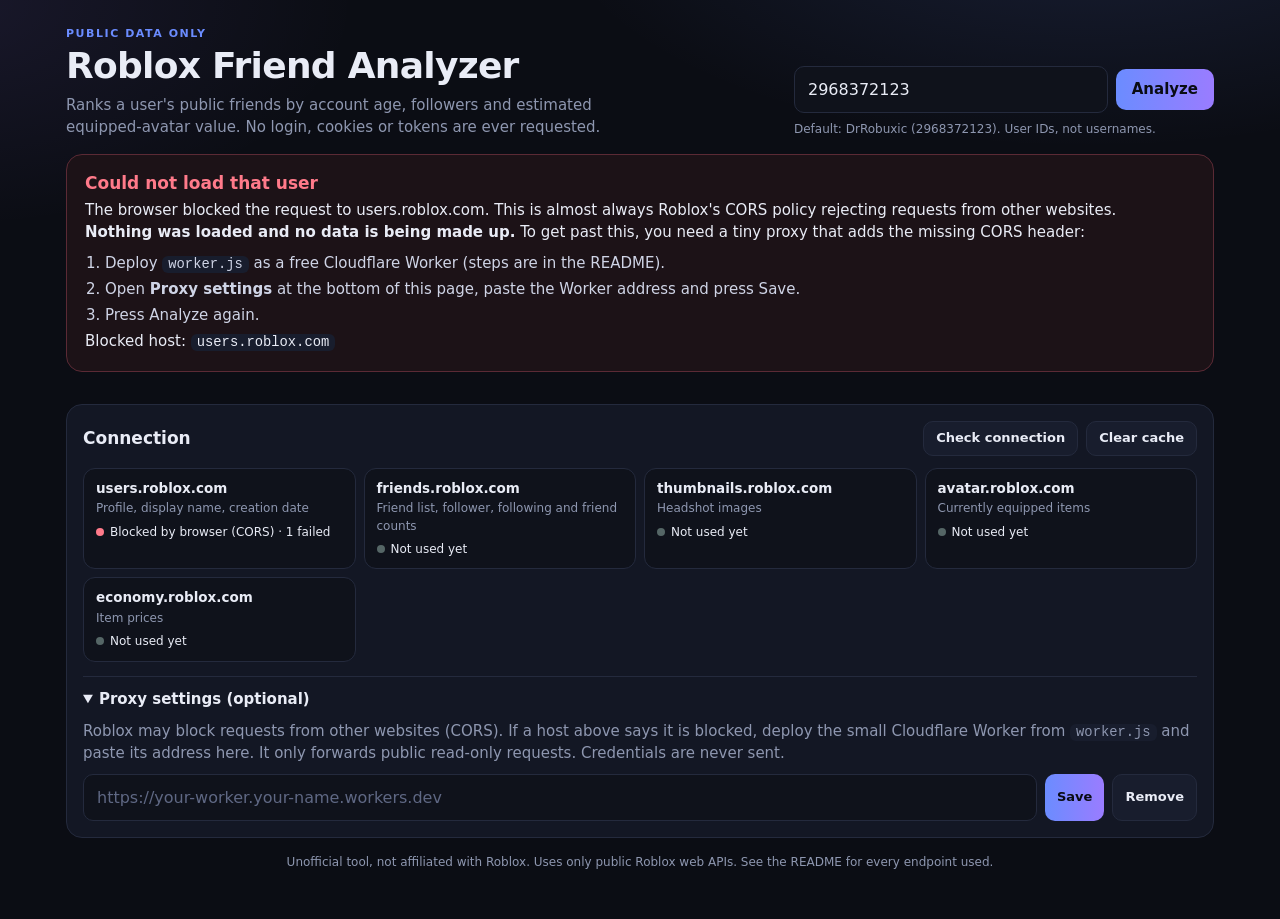
<file: index.html>
<!doctype html>
<html lang="en">
<head>
<meta charset="utf-8">
<meta name="viewport" content="width=device-width, initial-scale=1, viewport-fit=cover">
<meta name="color-scheme" content="dark">
<meta name="theme-color" content="#0b0d14">
<title>Roblox Friend Analyzer</title>
<link rel="stylesheet" href="styles.css">
</head>
<body>
<div class="shell">

  <header class="top">
    <div class="brand">
      <span class="eyebrow">Public data only</span>
      <h1>Roblox Friend Analyzer</h1>
      <p class="lede">Ranks a user's public friends by account age, followers and estimated equipped-avatar value. No login, cookies or tokens are ever requested.</p>
    </div>
    <form id="lookup" class="lookup" autocomplete="off">
      <label for="userId" class="sr">Roblox User ID</label>
      <input id="userId" name="userId" inputmode="numeric" pattern="[0-9]*" placeholder="Roblox User ID" aria-describedby="idHint">
      <button id="analyzeBtn" type="submit" class="btn primary">Analyze</button>
      <button id="cancelBtn" type="button" class="btn" hidden>Cancel</button>
      <span id="idHint" class="hint">Default: DrRobuxic (2968372123). User IDs, not usernames.</span>
    </form>
  </header>

  <section id="fatal" class="panel fatal" hidden aria-live="polite"></section>
  <section id="notices" class="notices" aria-live="polite"></section>

  <section id="progress" class="panel progress" hidden aria-label="Progress"></section>

  <section id="profileCard" class="panel profile" hidden></section>

  <section id="stats" class="stats" hidden aria-label="Summary"></section>

  <section id="results" class="panel results" hidden>
    <div class="results-head">
      <div>
        <h2>Friends</h2>
        <p id="countLine" class="muted"></p>
      </div>
      <div class="controls">
        <label for="search" class="sr">Search friends</label>
        <input id="search" type="search" placeholder="Search username, display name or ID" autocomplete="off">
      </div>
    </div>

    <div class="boards" role="group" aria-label="Leaderboards">
      <div id="chips" class="chips"></div>
      <button id="dirBtn" type="button" class="btn small" aria-label="Toggle sort direction">Descending</button>
    </div>

    <div class="table-wrap">
      <table id="table">
        <thead>
          <tr>
            <th class="rank">#</th>
            <th data-sort="displayName" scope="col">Friend</th>
            <th data-sort="id" class="hide-sm" scope="col">User ID</th>
            <th data-sort="online" class="hide-sm" scope="col">Status</th>
            <th data-sort="created" class="hide-sm" scope="col">Created</th>
            <th data-sort="created" class="hide-sm" scope="col">Age</th>
            <th data-sort="followers" class="num" scope="col">Followers</th>
            <th data-sort="avatarValue" class="num" scope="col">Avatar value<span class="est">est.</span></th>
            <th data-sort="items" class="num hide-sm" scope="col">Items</th>
          </tr>
        </thead>
        <tbody id="tbody"></tbody>
      </table>
    </div>
    <div id="emptyState" class="empty" hidden></div>
    <div class="more"><button id="moreBtn" type="button" class="btn" hidden>Show more</button></div>
    <p class="footnote">Avatar value is the estimated current Robux price of the items a friend has equipped right now. It is not inventory wealth and says nothing about how many Robux someone owns. Items without a public price are shown as Unavailable and left out of the total.</p>
  </section>

  <section class="panel api" id="apiPanel">
    <div class="api-head">
      <h2>Connection</h2>
      <div class="api-actions">
        <button id="checkBtn" type="button" class="btn small">Check connection</button>
        <button id="retryBtn" type="button" class="btn small" hidden>Retry failed</button>
        <button id="clearCacheBtn" type="button" class="btn small">Clear cache</button>
      </div>
    </div>
    <ul id="hosts" class="hosts"></ul>

    <details id="settings" class="settings">
      <summary>Proxy settings (optional)</summary>
      <p class="muted">Roblox may block requests from other websites (CORS). If a host above says it is blocked, deploy the small Cloudflare Worker from <code>worker.js</code> and paste its address here. It only forwards public read-only requests. Credentials are never sent.</p>
      <form id="workerForm" class="worker-form">
        <label for="workerUrl" class="sr">Worker URL</label>
        <input id="workerUrl" type="url" placeholder="https://your-worker.your-name.workers.dev">
        <button type="submit" class="btn small primary">Save</button>
        <button id="workerClear" type="button" class="btn small">Remove</button>
      </form>
    </details>
  </section>

  <footer class="foot">Unofficial tool, not affiliated with Roblox. Uses only public Roblox web APIs. See the README for every endpoint used.</footer>
</div>

<div id="modal" class="modal" hidden>
  <div class="modal-backdrop" data-close></div>
  <div class="modal-card" role="dialog" aria-modal="true" aria-labelledby="modalTitle" tabindex="-1">
    <button class="modal-x" type="button" data-close aria-label="Close">&times;</button>
    <div id="modalBody"></div>
  </div>
</div>

<div id="toasts" class="toasts" aria-live="polite"></div>

<script src="app.js"></script>
</body>
</html>
</file>
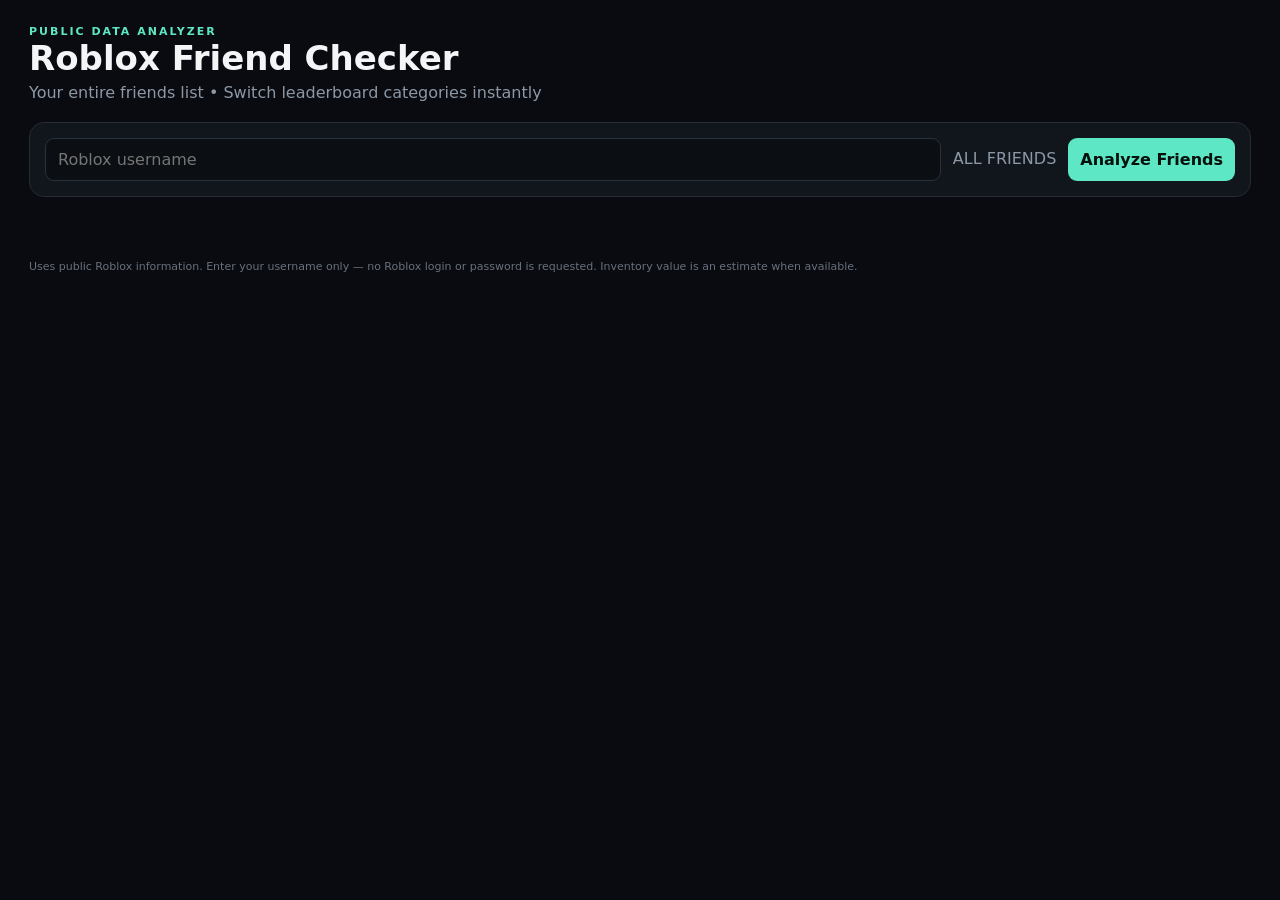
<file: index.html.html>
<!doctype html><html><head><meta charset="utf-8"><meta name="viewport" content="width=device-width,initial-scale=1"><title>Roblox Friend Checker</title><style>
*{box-sizing:border-box}body{margin:0;background:#090b10;color:#f3f5f7;font-family:system-ui,-apple-system,Segoe UI,sans-serif}.wrap{max-width:1250px;margin:auto;padding:25px 14px 50px}h1{font-size:34px;margin:0 0 5px}.sub,.muted{color:#8d98a6}.eyebrow{color:#5ee7c4;font-size:11px;font-weight:800;letter-spacing:2px}.panel,.card{background:#11151c;border:1px solid #252c36;border-radius:15px}.controls{padding:15px;margin:20px 0;display:flex;gap:10px;flex-wrap:wrap}input,select,button{background:#0b0e13;color:white;border:1px solid #29313c;border-radius:9px;padding:11px 12px;font:inherit}input{flex:1;min-width:210px}button{background:#5ee7c4;color:#06100d;border:0;font-weight:800;cursor:pointer}button:disabled{opacity:.5}.status{min-height:28px;color:#8d98a6}.error{color:#ff9d9d!important}.ok{color:#5ee7c4!important}.profile{padding:16px;display:flex;gap:15px;align-items:center}.profile img{width:70px;height:70px;border-radius:13px}.profile h2{margin:0 0 4px}.stats{display:grid;grid-template-columns:repeat(5,1fr);gap:10px;margin:12px 0}.card{padding:14px}.label{font-size:10px;color:#8d98a6;text-transform:uppercase;letter-spacing:1px}.value{font-size:20px;font-weight:800;margin-top:5px}.toolbar{padding:14px 16px;display:flex;justify-content:space-between;align-items:center}.toolbar h2{margin:0}.table{overflow:auto}.panel{overflow:hidden}table{width:100%;border-collapse:collapse;min-width:850px}th,td{text-align:left;padding:11px 13px;border-bottom:1px solid #252c36;font-size:13px}th{font-size:10px;color:#8d98a6;text-transform:uppercase}.person{display:flex;align-items:center;gap:9px}.person img{width:36px;height:36px;border-radius:8px}.person small{display:block;color:#8d98a6}.hidden{display:none}footer{font-size:11px;color:#68717d;margin-top:15px}@media(max-width:750px){.stats{grid-template-columns:repeat(2,1fr)}}</style></head><body><div class="wrap"><div class="eyebrow">PUBLIC DATA ANALYZER</div><h1>Roblox Friend Checker</h1><div class="sub">Your entire friends list • Switch leaderboard categories instantly</div><div class="panel controls"><input id="username" placeholder="Roblox username"><div class="muted" style="padding:11px 2px">ALL FRIENDS</div><button id="go">Analyze Friends</button></div><div id="status" class="status"></div><div id="profile" class="panel hidden"></div><div id="stats" class="stats hidden"></div><div id="results" class="panel hidden"><div class="toolbar"><h2>Rankings</h2><select id="sort"><option value="composite">Composite</option><option value="followers">Followers</option><option value="inventory">Inventory</option><option value="fame">Fame percentile</option><option value="wealth">Wealth percentile</option></select></div><div class="table"><table><thead><tr><th>#</th><th>Friend</th><th>Followers</th><th>Friends</th><th>Account age</th><th>Inventory</th><th>Fame</th><th>Wealth</th><th>Composite</th></tr></thead><tbody id="body"></tbody></table></div></div><footer>Uses public Roblox information. Enter your username only — no Roblox login or password is requested. Inventory value is an estimate when available.</footer></div>
<script>
const $=x=>document.getElementById(x),cache={};const esc=x=>String(x??"").replace(/[&<>"']/g,c=>({"&":"&amp;","<":"&lt;",">":"&gt;",'"':"&quot;","'":"&#39;"}[c]));const fmt=x=>x==null?"—":Number(x).toLocaleString();const robux=x=>x==null?"Unknown":"R$ "+Math.round(x).toLocaleString();const age=d=>{if(d==null)return"—";let y=Math.floor(d/365),m=Math.floor(d%365/30);return y?`${y}y ${m}m`:`${m}m`};
async function api(u,o){try{let r=await fetch(u,o);if(!r.ok)throw Error("Roblox API returned "+r.status);return await r.json()}catch(e){throw Error("Could not reach Roblox. Open this file in Chrome, Edge, or Safari and make sure you are online. "+(e.message||e))}}async function resolve(n){let d=await api("https://users.roblox.com/v1/users/search?keyword="+encodeURIComponent(n)+"&limit=10");let a=d.data||[];let exact=a.find(x=>(x.name||"").toLowerCase()===n.toLowerCase());if(!exact)throw Error("Roblox user not found. Check the username spelling.");return exact}async function user(id){return api("https://users.roblox.com/v1/users/"+id)}async function count(u){try{return(await api(u)).count??null}catch{return null}}async function avatar(id){try{return(await api("https://thumbnails.roblox.com/v1/users/avatar-headshot?userIds="+id+"&size=150x150&format=Png&isCircular=false")).data?.[0]?.imageUrl||""}catch{return""}}async function friends(id){
  let o=[],c="";
  do{
    let q=new URLSearchParams({limit:"100",sortOrder:"Asc"});
    if(c)q.set("cursor",c);
    let d=await api("https://friends.roblox.com/v1/users/"+id+"/friends?"+q);
    o.push(...(d.data||[])); c=d.nextPageCursor||"";
    $("status").textContent=`Loading all friends… ${o.length}`;
  }while(c);
  return o;
}async function inv(id){try{let d=await api("https://inventory.roblox.com/v1/users/"+id+"/assets/collectibles?sortOrder=Asc&limit=100"),v=0,k=0;for(let x of d.data||[]){let p=[x.recentAveragePrice,x.recentPrice,x.averagePrice,x.price].find(v=>Number.isFinite(Number(v))&&Number(v)>=0);if(p!==undefined){v+=Number(p);k++}}return{count:d.data?.length??0,value:k?v:null}}catch{return{count:null,value:null}}}function pct(a,v){if(v==null||!a.length)return null;if(a.length===1)return 100;return(a.filter(x=>x<=v).length-1)/(a.length-1)*100}
async function analyze(){let n=$("username").value.trim();if(!n){$("status").textContent="Enter a Roblox username first.";return;}$("go").disabled=true;$("status").textContent="Loading public Roblox data…";try{let root=await resolve(n),me=await user(root.id),fs=await friends(root.id),av=await avatar(me.id),rows=[];for(let i=0;i<fs.length;i+=5){$("status").textContent=`Analyzing friends ${Math.min(i+5,fs.length)}/${fs.length}…`;rows.push(...await Promise.all(fs.slice(i,i+5).map(async f=>{let[u,fol,following,fc,a,iv]=await Promise.all([user(f.id),count("https://friends.roblox.com/v1/users/"+f.id+"/followers/count"),count("https://friends.roblox.com/v1/users/"+f.id+"/followings/count"),count("https://friends.roblox.com/v1/users/"+f.id+"/friends/count"),avatar(f.id),inv(f.id)]);return{id:f.id,username:u.name,displayName:u.displayName,created:u.created,days:Math.floor((Date.now()-new Date(u.created))/86400000),followers:fol,following,friendCount:fc,avatar:a,inv:iv}})))}let fv=rows.map(x=>x.followers).filter(x=>x!=null),wv=rows.map(x=>x.inv.value).filter(x=>x!=null);rows.forEach(x=>{x.fp=pct(fv,x.followers);x.wp=pct(wv,x.inv.value);x.cp=x.fp!=null&&x.wp!=null?(x.fp+x.wp)/2:null});cache.data={me,av,rows,fv,wv};render();$("status").className="status ok";$("status").textContent="Done."}catch(e){$("status").className="status error";$("status").textContent=e.message+" Roblox may be rate-limiting requests. Wait a moment and try again."}finally{$("go").disabled=false}}
function render(){let d=cache.data,m=d.me;$("profile").classList.remove("hidden");$("profile").innerHTML=`<div class="profile">${d.av?`<img src="${esc(d.av)}">`:""}<div><div class="eyebrow">ANALYZED ACCOUNT</div><h2>${esc(m.displayName)} <span class="muted">@${esc(m.name)}</span></h2><div class="muted">UserId ${m.id} • Created ${new Date(m.created).toLocaleDateString()}</div></div></div>`;let avg=d.fv.length?d.fv.reduce((a,b)=>a+b,0)/d.fv.length:null,total=d.wv.length?d.wv.reduce((a,b)=>a+b,0):null;$("stats").classList.remove("hidden");$("stats").innerHTML=[["Friends scanned",d.rows.length],["Avg. followers",fmt(avg)],["Median followers",fmt(d.fv.length?[...d.fv].sort((a,b)=>a-b)[Math.floor(d.fv.length/2)]:null)],["Wealth known",d.wv.length+"/"+d.rows.length],["Known inventory",robux(total)]].map(x=>`<div class="card"><div class="label">${x[0]}</div><div class="value">${x[1]}</div></div>`).join("");$("results").classList.remove("hidden");draw()}
function draw(){let m=$("sort").value,r=[...cache.data.rows],key=x=>m==="followers"?x.followers??-1:m==="inventory"?x.inv.value??-1:m==="fame"?x.fp??-1:m==="wealth"?x.wp??-1:x.cp??-1;r.sort((a,b)=>key(b)-key(a));$("body").innerHTML=r.map((x,i)=>`<tr><td>${i+1}</td><td><div class="person">${x.avatar?`<img src="${esc(x.avatar)}">`:""}<div><b>${esc(x.displayName)}</b><small>@${esc(x.username)}</small></div></div></td><td>${fmt(x.followers)}</td><td>${fmt(x.friendCount)}</td><td>${age(x.days)}</td><td>${robux(x.inv.value)}${x.inv.count!=null?`<small>${fmt(x.inv.count)} collectibles</small>`:""}</td><td>${x.fp==null?"—":x.fp.toFixed(1)+"%"}</td><td>${x.wp==null?"—":x.wp.toFixed(1)+"%"}</td><td>${x.cp==null?"—":x.cp.toFixed(1)+"%"}</td></tr>`).join("")}
$("go").addEventListener("click",()=>analyze());$("sort").onchange=()=>cache.data&&draw();$("username").onkeydown=e=>e.key==="Enter"&&analyze();
</script></body></html>
</file>
<file: styles.css>
:root{
  --bg:#0b0d14;
  --bg2:#0f121b;
  --panel:#131724;
  --panel2:#181d2d;
  --line:#242a3d;
  --text:#e9ecf6;
  --muted:#8e97b0;
  --blue:#6b8cff;
  --violet:#9a7cff;
  --good:#4cd9a0;
  --warn:#f2b655;
  --bad:#ff7a8a;
  --grad:linear-gradient(90deg,#6b8cff,#9a7cff);
  color-scheme:dark;
}
*{box-sizing:border-box}
html{-webkit-text-size-adjust:100%}
body{
  margin:0;background:var(--bg);color:var(--text);
  font:15px/1.45 system-ui,-apple-system,"Segoe UI",Roboto,sans-serif;
  background-image:radial-gradient(900px 400px at 85% -10%,rgba(107,140,255,.14),transparent 60%),
                   radial-gradient(700px 380px at -5% 0%,rgba(154,124,255,.10),transparent 60%);
  background-repeat:no-repeat;
}
.shell{max-width:1180px;margin:0 auto;padding:max(22px,env(safe-area-inset-top)) 16px 48px;display:flex;flex-direction:column;gap:16px}
.sr{position:absolute;width:1px;height:1px;overflow:hidden;clip:rect(0 0 0 0);white-space:nowrap}
h1,h2,h3{margin:0;line-height:1.2}
h1{font-size:clamp(26px,5vw,36px);letter-spacing:-.02em}
h2{font-size:17px}
p{margin:0}
code{background:var(--panel2);padding:1px 6px;border-radius:6px;font-size:.92em}
a{color:var(--blue)}
.muted{color:var(--muted)}
.nowrap{white-space:nowrap}
.mono{font-family:ui-monospace,SFMono-Regular,Menlo,monospace;font-size:12.5px}
.na{color:var(--muted)}
[hidden]{display:none!important}

.top{display:grid;grid-template-columns:1fr minmax(0,420px);gap:20px;align-items:end}
.eyebrow{font-size:11px;font-weight:700;letter-spacing:.14em;text-transform:uppercase;color:var(--blue)}
.lede{color:var(--muted);margin-top:8px;max-width:60ch}
.lookup{display:flex;flex-wrap:wrap;gap:8px;align-items:center}
.lookup input{flex:1 1 180px;min-width:0}
.hint{flex-basis:100%;font-size:12px;color:var(--muted)}

input,button,select{font:inherit;color:inherit}
input{
  background:var(--bg2);border:1px solid var(--line);border-radius:10px;padding:11px 13px;
  font-size:16px;/* stops iOS zoom */
}
input::placeholder{color:#5f6884}
input:focus-visible,button:focus-visible,summary:focus-visible,tr:focus-visible,a:focus-visible{outline:2px solid var(--blue);outline-offset:2px}
.btn{
  background:var(--panel2);border:1px solid var(--line);border-radius:10px;padding:10px 16px;
  cursor:pointer;font-weight:600;
}
.btn:hover{border-color:#39415e}
.btn.primary{background:var(--grad);border:0;color:#0a0c14}
.btn.small{padding:7px 12px;font-size:13px}
.btn:disabled{opacity:.5;cursor:default}

.panel{background:var(--panel);border:1px solid var(--line);border-radius:16px}
.fatal{padding:18px;border-color:#5b2a35;background:#1c1217}
.fatal h2{color:var(--bad);margin-bottom:6px}
.fatal ol{margin:10px 0 0;padding-left:20px;color:#cfd4e6}
.fatal li{margin:4px 0}

.notices{display:flex;flex-direction:column;gap:8px}
.notice{padding:11px 14px;border-radius:12px;border:1px solid var(--line);background:var(--panel);font-size:14px}
.notice.warn{border-color:#5d4a22;background:#1d1910}
.notice.bad{border-color:#5b2a35;background:#1c1217}
.notice b{color:var(--text)}

.progress{padding:14px 16px;display:grid;gap:10px}
.bar-row{display:grid;grid-template-columns:minmax(0,230px) 1fr;gap:12px;align-items:center;font-size:13px}
.bar-row .lbl{color:var(--muted);white-space:nowrap;overflow:hidden;text-overflow:ellipsis}
.bar-row.active .lbl{color:var(--text)}
.bar-row.error .lbl{color:var(--bad)}
.track{height:8px;background:var(--bg2);border-radius:99px;overflow:hidden}
.fill{height:100%;width:0;background:var(--grad);border-radius:99px;transition:width .2s}
.bar-row.done .fill{background:var(--good)}
.bar-row.error .fill{background:var(--bad)}

.profile{padding:16px;display:flex;gap:14px;align-items:center}
.profile img,.ph{width:64px;height:64px;border-radius:14px;background:var(--panel2);object-fit:cover;flex:none}
.profile h2{font-size:20px}
.profile .sub{color:var(--muted);font-size:13px;margin-top:3px}

.stats{display:grid;grid-template-columns:repeat(4,minmax(0,1fr));gap:10px}
.stat{background:var(--panel);border:1px solid var(--line);border-radius:14px;padding:13px 14px;min-width:0}
.stat .k{font-size:11px;text-transform:uppercase;letter-spacing:.08em;color:var(--muted)}
.stat .v{font-size:20px;font-weight:750;margin-top:5px;font-variant-numeric:tabular-nums;overflow-wrap:anywhere}
.stat .s{font-size:12px;color:var(--muted);margin-top:2px;overflow:hidden;text-overflow:ellipsis;white-space:nowrap}
.stat.accent .v{background:var(--grad);-webkit-background-clip:text;background-clip:text;color:transparent}

.results{padding:16px}
.results-head{display:flex;justify-content:space-between;gap:14px;align-items:flex-end;flex-wrap:wrap}
.results-head .controls{flex:1 1 260px;max-width:380px}
.results-head input{width:100%}
.boards{display:flex;gap:10px;align-items:center;justify-content:space-between;margin:14px 0 10px;flex-wrap:wrap}
.chips{display:flex;gap:6px;flex-wrap:wrap}
.chip{
  background:var(--bg2);border:1px solid var(--line);border-radius:99px;padding:6px 12px;font-size:13px;cursor:pointer;color:var(--muted);
}
.chip[aria-pressed="true"]{background:rgba(107,140,255,.16);border-color:var(--blue);color:var(--text)}

.table-wrap{overflow-x:auto;border:1px solid var(--line);border-radius:12px}
table{width:100%;border-collapse:collapse;min-width:0}
th,td{padding:10px 12px;text-align:left;border-bottom:1px solid var(--line);font-size:13.5px;vertical-align:middle}
th{
  position:sticky;top:0;background:var(--panel2);font-size:11px;text-transform:uppercase;letter-spacing:.07em;color:var(--muted);
  cursor:pointer;user-select:none;white-space:nowrap;
}
th.rank{cursor:default}
th[aria-sort="ascending"]::after{content:" \25B2";color:var(--blue)}
th[aria-sort="descending"]::after{content:" \25BC";color:var(--blue)}
th .est{margin-left:5px;font-size:9px;color:var(--violet)}
td.rank{color:var(--muted);width:44px;font-variant-numeric:tabular-nums}
td.num,th.num{text-align:right;font-variant-numeric:tabular-nums}
tbody tr{cursor:pointer}
tbody tr:hover{background:rgba(107,140,255,.07)}
tbody tr:last-child td{border-bottom:0}
.person{display:flex;align-items:center;gap:10px;min-width:0}
.person img,.person .ph{width:38px;height:38px;border-radius:9px}
.pn{min-width:0}
.pn b{display:block;overflow:hidden;text-overflow:ellipsis;white-space:nowrap;max-width:230px}
.pn small{display:block;color:var(--muted);overflow:hidden;text-overflow:ellipsis;white-space:nowrap;max-width:230px}
.cell-sub{display:block;font-size:11px;color:var(--muted)}
.badge{display:inline-block;font-size:12px;padding:2px 8px;border-radius:99px;border:1px solid var(--line);color:var(--muted)}
.badge.on{color:var(--good);border-color:#24523f;background:#112119}
.badge.off{color:var(--muted)}
.empty{padding:34px 12px;text-align:center;color:var(--muted)}
.more{display:flex;justify-content:center;margin-top:12px}
.footnote{font-size:12px;color:var(--muted);margin-top:14px;max-width:80ch}

.api{padding:16px}
.api-head{display:flex;justify-content:space-between;gap:10px;align-items:center;flex-wrap:wrap}
.api-actions{display:flex;gap:8px;flex-wrap:wrap}
.hosts{list-style:none;margin:12px 0 0;padding:0;display:grid;grid-template-columns:repeat(auto-fit,minmax(230px,1fr));gap:8px}
.hosts li{background:var(--bg2);border:1px solid var(--line);border-radius:12px;padding:10px 12px;min-width:0}
.hosts .hn{font-weight:650;font-size:13.5px;overflow-wrap:anywhere}
.hosts .hp{font-size:12px;color:var(--muted);margin-top:2px}
.hosts .hs{font-size:12px;margin-top:6px}
.dot{display:inline-block;width:8px;height:8px;border-radius:50%;margin-right:6px;background:#566;vertical-align:baseline}
.dot.ok{background:var(--good)}
.dot.proxy{background:var(--blue)}
.dot.bad{background:var(--bad)}
.dot.warn{background:var(--warn)}
.settings{margin-top:14px;border-top:1px solid var(--line);padding-top:12px}
.settings summary{cursor:pointer;font-weight:600}
.settings p{margin:10px 0}
.worker-form{display:flex;gap:8px;flex-wrap:wrap}
.worker-form input{flex:1 1 260px;min-width:0}
.foot{text-align:center;font-size:12px;color:var(--muted)}

.modal{position:fixed;inset:0;z-index:50;display:flex;align-items:center;justify-content:center;padding:16px}
.modal-backdrop{position:absolute;inset:0;background:rgba(4,6,12,.72);backdrop-filter:blur(3px)}
.modal-card{
  position:relative;background:var(--panel);border:1px solid var(--line);border-radius:18px;
  width:min(720px,100%);max-height:calc(100dvh - 32px);overflow:auto;padding:20px;
}
.modal-card:focus{outline:none}
.modal-x{position:absolute;top:10px;right:12px;background:none;border:0;color:var(--muted);font-size:28px;line-height:1;cursor:pointer;padding:4px 8px}
.m-head{display:flex;gap:14px;align-items:center;padding-right:30px}
.m-head img,.m-head .ph{width:84px;height:84px;border-radius:18px}
.m-head h2{font-size:21px;overflow-wrap:anywhere}
.m-grid{display:grid;grid-template-columns:repeat(3,minmax(0,1fr));gap:8px;margin:16px 0}
.m-grid .stat{padding:10px 12px}
.m-grid .v{font-size:17px}
.m-desc{color:#c3c9de;font-size:14px;margin:0 0 14px;overflow-wrap:anywhere;white-space:pre-wrap}
.m-sec{display:flex;justify-content:space-between;align-items:baseline;gap:10px;margin:18px 0 8px;flex-wrap:wrap}
.m-sec .note{font-size:12px;color:var(--muted)}
.items{width:100%;border:1px solid var(--line);border-radius:12px;overflow:hidden;border-collapse:separate;border-spacing:0}
.items th{position:static;cursor:default}
.items td{font-size:13px}
.items a{text-decoration:none}
.items a:hover{text-decoration:underline}
.m-actions{display:flex;gap:8px;margin-top:18px;flex-wrap:wrap}
.btn.link{text-decoration:none;display:inline-block;color:var(--text)}

.toasts{position:fixed;right:14px;bottom:max(14px,env(safe-area-inset-bottom));display:flex;flex-direction:column;gap:8px;z-index:60;max-width:min(380px,calc(100vw - 28px))}
.toast{background:var(--panel2);border:1px solid var(--line);border-left:3px solid var(--blue);border-radius:10px;padding:10px 13px;font-size:13.5px;box-shadow:0 8px 24px rgba(0,0,0,.4)}
.toast.bad{border-left-color:var(--bad)}
.toast.warn{border-left-color:var(--warn)}
.toast.good{border-left-color:var(--good)}

@media (max-width:860px){
  .top{grid-template-columns:1fr}
  .stats{grid-template-columns:repeat(2,minmax(0,1fr))}
  .m-grid{grid-template-columns:repeat(2,minmax(0,1fr))}
}
@media (max-width:640px){
  .hide-sm{display:none}
  th,td{padding:9px 8px}
  .pn b,.pn small{max-width:34vw}
  .bar-row{grid-template-columns:1fr}
  .results{padding:12px}
  .modal{align-items:flex-end;padding:0}
  .modal-card{border-radius:18px 18px 0 0;max-height:92dvh;width:100%}
  .items .hide-xs{display:none}
}
@media (prefers-reduced-motion:reduce){*{transition:none!important;scroll-behavior:auto!important}}
</file>
